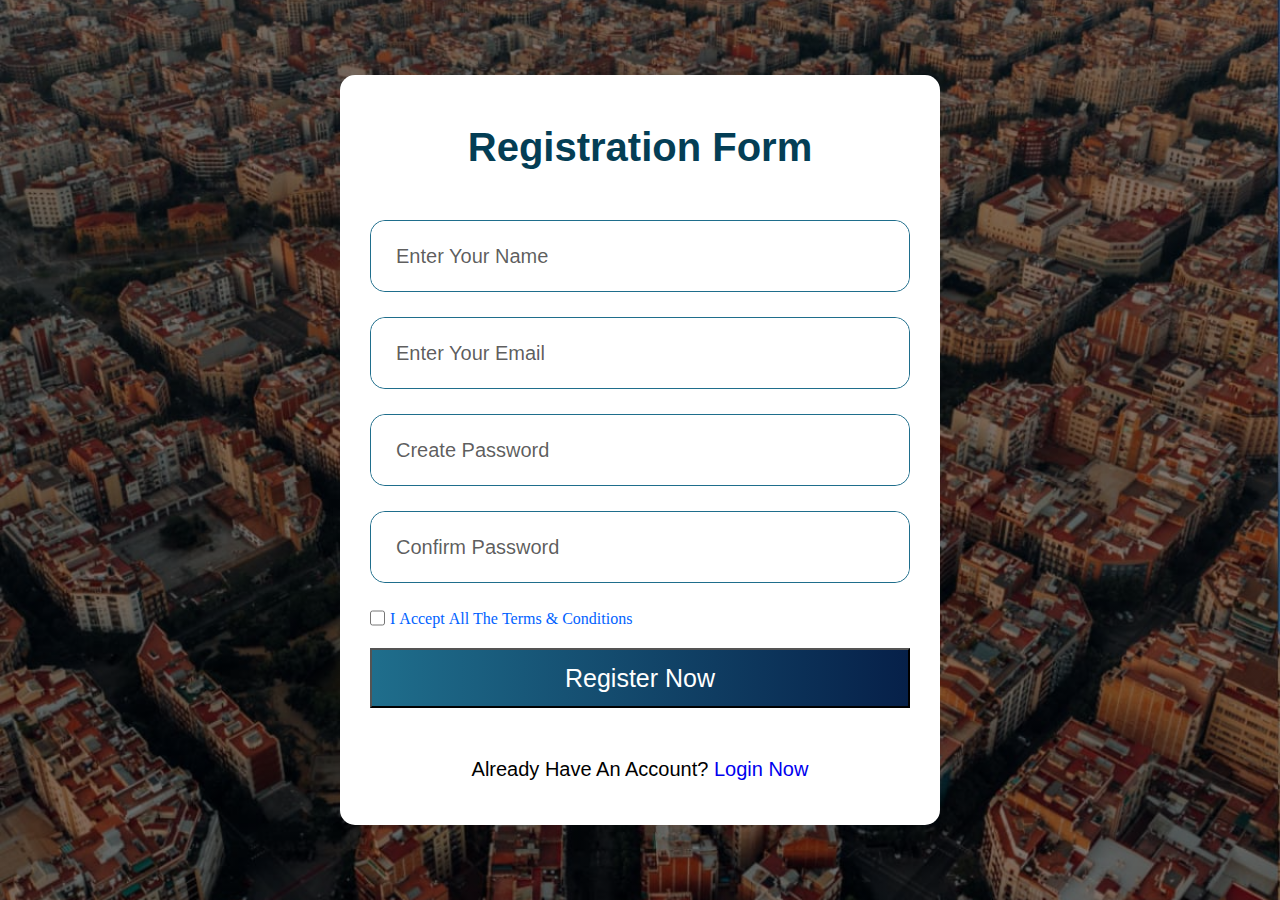
<file: Html exam 1/index.html>
<!DOCTYPE html>
<html lang="en">
<head>
    <link rel="stylesheet" href="style.css"> 
</head>
<body>
    <div class="box">
        <div class="form">
            <h1>Registration Form</h1>
            <div class="name">
                <input type="text" placeholder="Enter Your Name" class="Name">
               
              </div>
             <div class="email">
                <input type="Email" placeholder="Enter Your Email" class="Email">
             </div>
             <div class="password">
                <input type="password" placeholder="Create Password" class="Password">
             </div>
            <div class="confirm">
                <input type="password" placeholder="Confirm Password" class="Confirm">
            </div>
            <div class="check">
                <input type="checkbox" class="checkbox">
                <span>I&nbsp;Accept&nbsp;All&nbsp;The&nbsp;Terms&nbsp;&&nbsp;Conditions</span>
            </div>
            <div class="button">
                <input type="submit" value="Register Now" class="submit">
            </div>
            <div class="footer">
                <p>Already Have An Account?  <a href="#">Login Now</a></p>
            </div>
        </div>
    </div>
    
</body>
</html>
</file>
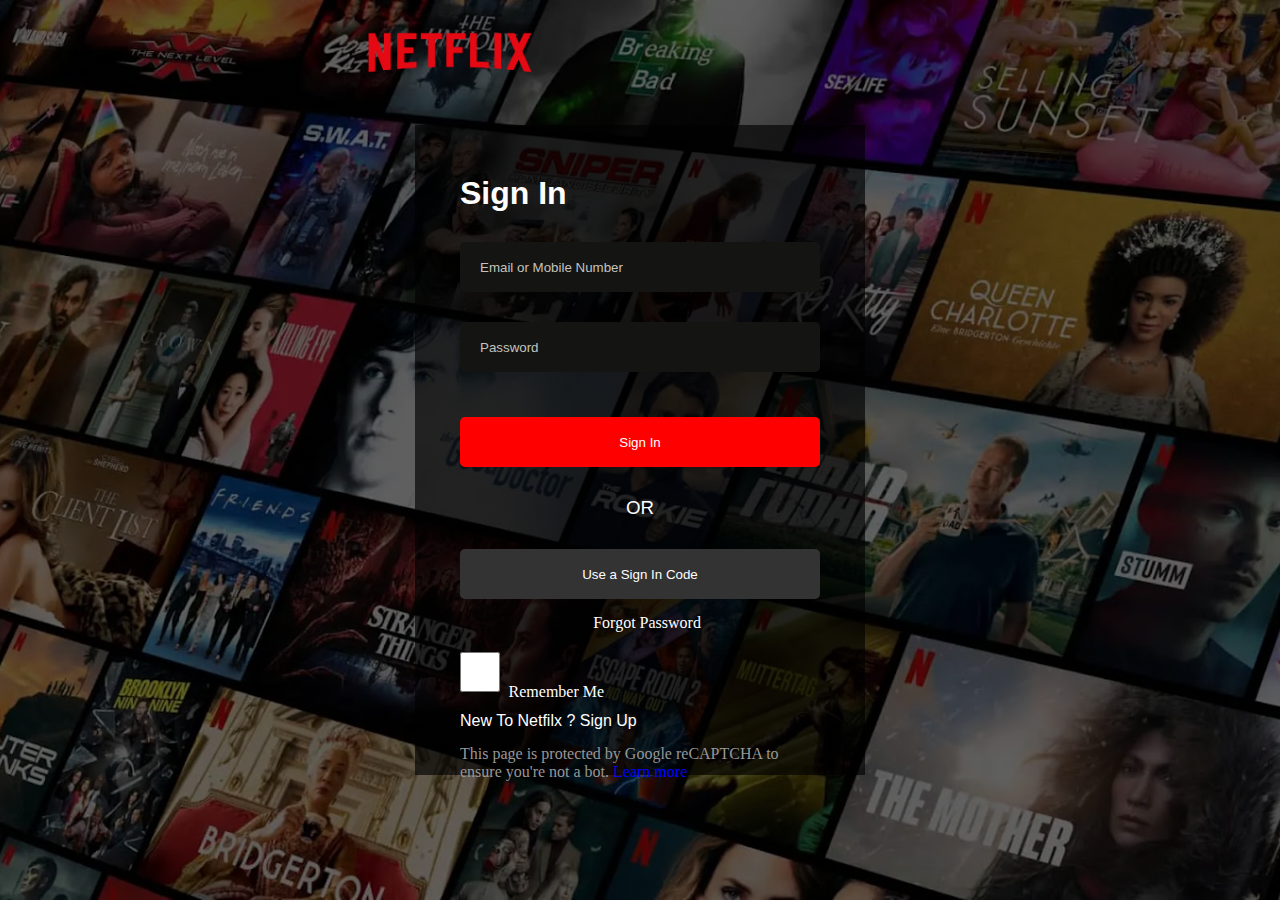
<file: netflix/index.html>
<html>
<head>
    <link rel="stylesheet" href="style.css">
</head>
<body>
    <div class="background">
        <div class="logo">
            <img src="image/logo.png">
        </div>
    </div>
    
    <div class="form">
        <div class="content">
            <h1>Sign In</h1>
            <div class="inputs">
                <input type="text" placeholder="Email or Mobile Number">
                <input type="text" placeholder="Password">
            </div>
            <input type="submit" value="Sign In"  class="signin">
            <h3>OR</h3>
            <input type="submit" value="Use a Sign In Code"  class="code">
            <a href="#" class="forgot">Forgot Password</a>
            <div class="check">
                <input type="checkbox" name="" id="" style="width: 11%; height: 9%;">
                <label for="">Remember Me</label>
               
            </div>
            <p class="mid">New To Netfilx ?<a href="#" class="up"> Sign Up</a></p>

            <p class="footer">This page is protected by Google reCAPTCHA to ensure you're not a bot. <a href="#" class="learn"> Learn more</a></p>
        </div>
    </div>
</body>
</html>
</file>
<file: Html exam 1/style.css>
*
{
    margin: 0%;
    padding: 0%;
    box-sizing: border-box;
}
body
{
    background-image: linear-gradient(rgba(0,0,0,0.5),rgba(0,0,0,0.5)),url('image/bg.jpg');
    background-position: center;
    background-repeat: no-repeat;
    background-size: cover;
    height: 100vh;
    width: 100%;
}
.box
{
    height: 750px;
    width: 600px;
    background-color: white;
    position: absolute;
    transform: translate(-50%,-50%);
    left: 50%;
    top: 50%;
    border-radius: 15px;
}
.form
{
    height: 650px;
    width: 90%;
    margin: 50px auto;
}
h1
{
    text-align: center;
    color: #043e55;
    font-family: Arial, Helvetica, sans-serif;
    font-size: 40px;
}
.name
{
    margin-top: 50px;
    border: 1px solid #1F6E8C;
    border-radius: 15px;
    
    
}
.Name
{
    width: 100%;
    border: none;
    outline: none;
    height: 70px;
    padding-left: 25px;
    border-radius: 15px;
    font-size: 20px;
    color: black;
    
}
.Email
{
    
    width: 100%;
    border: none;
    outline: none;
    height: 70px;
    padding-left: 25px;
    border-radius: 15px;
    font-size: 20px;
    color: black;
}
.Password
{
    
    width: 100%;
    border: none;
    outline: none;
    height: 70px;
    padding-left: 25px;
    border-radius: 15px;
    font-size: 20px;
}
.Confirm
{
    
    width: 100%;
    border: none;
    outline: none;
    height: 70px;
    padding-left: 25px;
    border-radius: 15px;
    font-size: 20px;
}
.checkbox
{
    
    width: 100%;
    border: none;
    outline: none;
    height: 70px;
    padding-left: 25px;
    border-radius: 15px;
}
::placeholder
{
    color: rgba(0, 0, 0, 0.651);
    font-size: 20px;
    vertical-align: middle;
}
.email
{
    margin-top: 25px;
    border: 1px solid #1F6E8C;
    border-radius: 15px;
}
.password
{
    margin-top: 25px;
    border: 1px solid #1F6E8C;
    border-radius: 15px;
}
.confirm
{
    margin-top: 25px;
    border: 1px solid #1F6E8C;
    border-radius: 15px;
}
.check
{
    width: 15px;
    height: 15px;
}
span
{
    position: absolute;
    bottom: 197px;
    left: 50px;
    color: #0062ff;
}
.button
{
    margin: 50px 0px;
}
.submit
{
    width: 100%;
    height: 60px;
    background: rgb(31,110,140);
    background: linear-gradient(90deg, rgba(31,110,140,1) 0%, rgba(6,32,73,1) 100%);
    color: white;
    font-size: 25px;
    font-family: Arial, Helvetica, sans-serif;
}
.footer
{
    text-align: center;
    color: black;
    font-family: Arial, Helvetica, sans-serif;
    font-size: 20px;
}
a
{
    text-decoration: none;
}
</file>
<file: netflix/style.css>
*
{
    margin: 0%;
    padding: 0%;
    box-sizing: border-box;
}
.background
{
    background-image:linear-gradient(rgba(0,0,0,0.5),rgba(0,0,0,0.5)), url('image/banner.jpg');
    background-position: center;
    background-repeat: no-repeat;
    background-size: cover;
    height: 100vh;
    width: 100%;
}
.logo
{
    height: 100px;
    width: 200px;
    position: absolute;
    left: 350px;
}
.logo img
{
    height:100px;
    width: 200px;
}
.form
{
    height: 650px;
    width: 450px;
    background: linear-gradient(rgba(0,0,0,0.65),rgba(0,0,0,0.65));
    position: absolute;
    transform: translate(-50%,-50%);
    left: 50%;
    top: 50%;
}
.content
{
    height: 550px;
    width: 80%;
    margin: 50px auto;

}
.content h1
{
    color: white;
    font-family: Arial, Helvetica, sans-serif;
}
.inputs
{
    margin: 15px 0px;
    
    
}
input
{
    margin: 15px 0px;
    background:#141413;
    border: none;
    outline: none;
    width: 100%;
    height: 50px;
    color: white;
    padding: 0px 20px;
    border-radius: 5px;
}
::placeholder
{
    color: #c4c3bd;
}
.signin
{
    background-color: red;
    color: white;
    transition: 0.5s;
}
.form .signin:hover
{
    background:linear-gradient(rgba(255, 0, 0, 0.800),rgba(255, 0, 0, 0.800));
    color: white;
}
h3
{
    text-align: center;
    color: white;
    font-family: Arial, Helvetica, sans-serif;
    font-weight: lighter;
    margin: 15px 0px;
}
.code
{
    background-color: #333333;
    color: white;
    transition: 0.5s;
}
.form .code:hover
{
    background:linear-gradient(rgba(51, 51, 51, 0.51),rgba(51, 51, 51, 0.51));
    color: white;
}
.forgot
{
    position: relative;
    left: 37%;
    text-decoration: none;
    color: white;
}
.check input
{
    margin-right: 5px;
    color: white;
}
.check label
{
    color: white;
}
.mid
{
    color: white;
    font-family: Arial, Helvetica, sans-serif;

}
.up
{
    text-decoration: none;
    color: white;
}
.footer
{
    color: rgb(151, 151, 151);
    margin: 15px 0px;
}
.learn
{
    text-decoration: none;
    color: blue;
}
</file>
